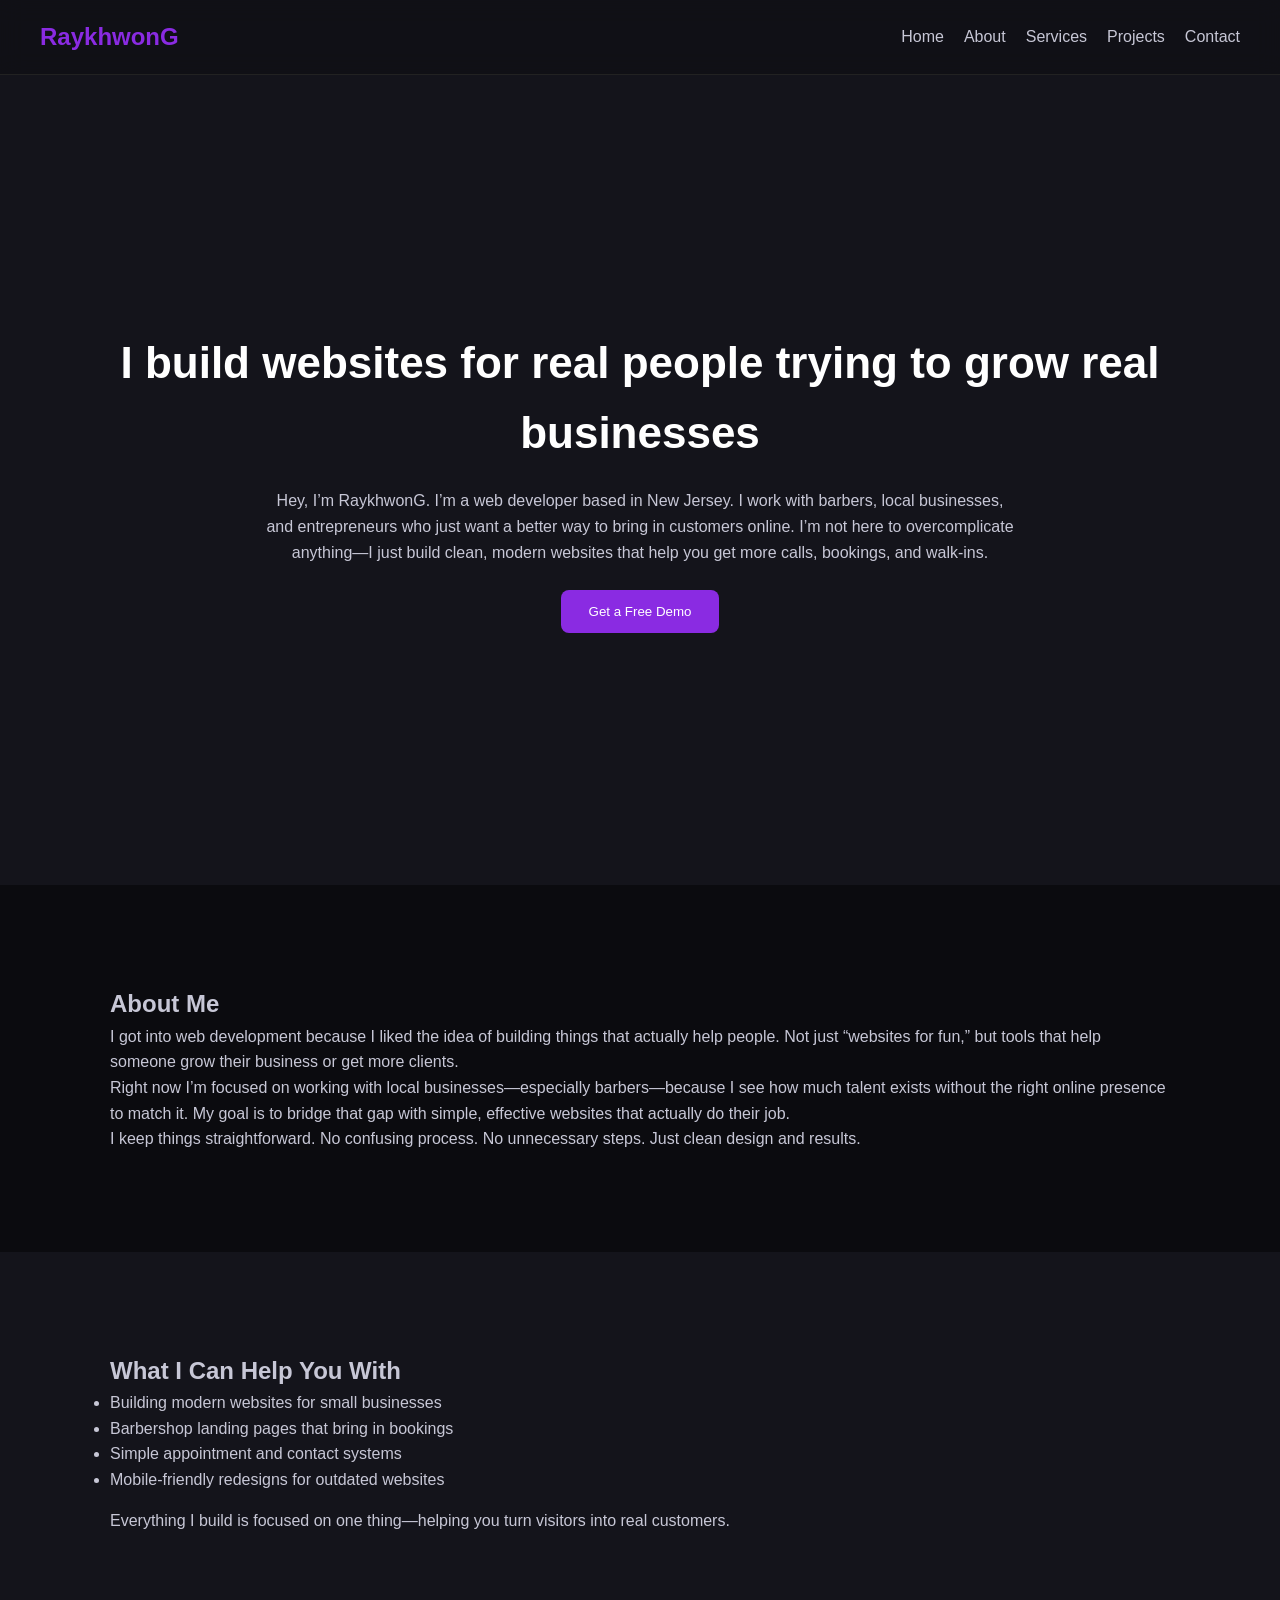
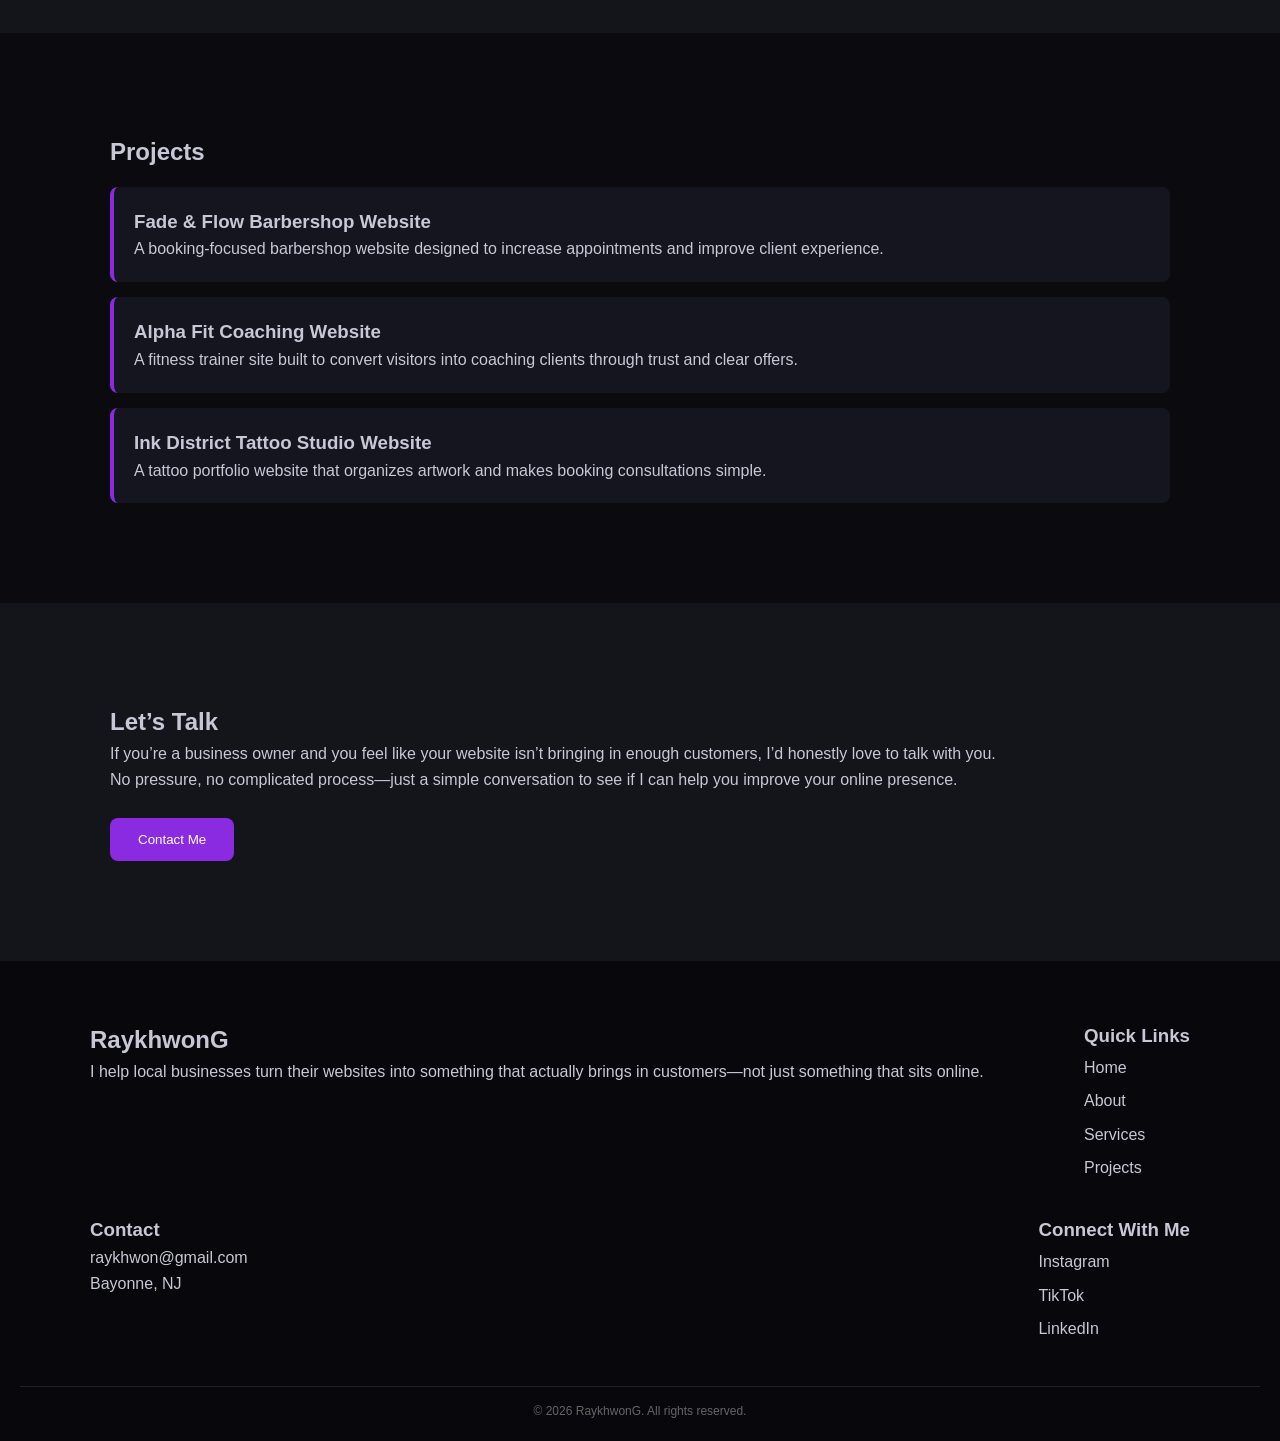
<file: index.html>
<!DOCTYPE html>
<html lang="en">
<head>
  <meta charset="UTF-8">
  <meta name="viewport" content="width=device-width, initial-scale=1.0">
  <title>RaykhwonG | Web Developer</title>
  <link rel="stylesheet" href="styles.css">
</head>

<body>

  <!-- NAV -->
  <nav>
    <h1>RaykhwonG</h1>
    <ul>
      <li><a href="#home">Home</a></li>
      <li><a href="#about">About</a></li>
      <li><a href="#services">Services</a></li>
      <li><a href="#projects">Projects</a></li>
      <li><a href="#contact">Contact</a></li>
    </ul>
  </nav>

  <!-- HERO -->
  <section id="home" class="hero reveal">
    <div class="container">
      <h2>I build websites for real people trying to grow real businesses</h2>

      <p>
        Hey, I’m RaykhwonG. I’m a web developer based in New Jersey.
        I work with barbers, local businesses, and entrepreneurs who just want a better way to bring in customers online.
        I’m not here to overcomplicate anything—I just build clean, modern websites that help you get more calls, bookings, and walk-ins.
      </p>

      <button>Get a Free Demo</button>
    </div>
  </section>

  <!-- ABOUT -->
  <section id="about" class="about reveal">
    <div class="container">
      <h2>About Me</h2>

      <p>
        I got into web development because I liked the idea of building things that actually help people.
        Not just “websites for fun,” but tools that help someone grow their business or get more clients.
      </p>

      <p>
        Right now I’m focused on working with local businesses—especially barbers—because I see how much talent exists without the right online presence to match it.
        My goal is to bridge that gap with simple, effective websites that actually do their job.
      </p>

      <p>
        I keep things straightforward. No confusing process. No unnecessary steps. Just clean design and results.
      </p>
    </div>
  </section>

  <!-- SERVICES -->
  <section id="services" class="services reveal">
    <div class="container">
      <h2>What I Can Help You With</h2>

      <ul>
        <li>Building modern websites for small businesses</li>
        <li>Barbershop landing pages that bring in bookings</li>
        <li>Simple appointment and contact systems</li>
        <li>Mobile-friendly redesigns for outdated websites</li>
      </ul>

      <p style="margin-top:15px;">
        Everything I build is focused on one thing—helping you turn visitors into real customers.
      </p>
    </div>
  </section>

  <!-- PROJECTS -->
<section id="projects" class="projects reveal">
    <div class="container">
    <h2>Projects</h2>

    <div class="project">
      <h3>Fade & Flow Barbershop Website</h3>
      <p>A booking-focused barbershop website designed to increase appointments and improve client experience.</p>
    </div>

    <div class="project">
      <h3>Alpha Fit Coaching Website</h3>
      <p>A fitness trainer site built to convert visitors into coaching clients through trust and clear offers.</p>
    </div>

    <div class="project">
      <h3>Ink District Tattoo Studio Website</h3>
      <p>A tattoo portfolio website that organizes artwork and makes booking consultations simple.</p>
    </div>

  </div>
</section>

  <!-- CONTACT -->
  <section id="contact" class="contact reveal">
    <div class="container">
      <h2>Let’s Talk</h2>

      <p>
        If you’re a business owner and you feel like your website isn’t bringing in enough customers, I’d honestly love to talk with you.
      </p>

      <p>
        No pressure, no complicated process—just a simple conversation to see if I can help you improve your online presence.
      </p>

      <button>Contact Me</button>
    </div>
  </section>

  <!-- FOOTER -->
  <footer class="footer reveal">
    <div class="footer-container">

      <div>
        <h2>RaykhwonG</h2>
        <p>
          I help local businesses turn their websites into something that actually brings in customers—not just something that sits online.
        </p>
      </div>

      <div>
        <h3>Quick Links</h3>
        <a href="#home">Home</a><br>
        <a href="#about">About</a><br>
        <a href="#services">Services</a><br>
        <a href="#projects">Projects</a>
      </div>

      <div>
        <h3>Contact</h3>
        <p>raykhwon@gmail.com</p>
        <p>Bayonne, NJ</p>
      </div>

      <div>
        <h3>Connect With Me</h3>
        <a href="https://instagram.com/" target="_blank">Instagram</a><br>
        <a href="https://www.tiktok.com/" target="_blank">TikTok</a><br>
        <a href="https://www.linkedin.com/" target="_blank">LinkedIn</a>
      </div>

    </div>

    <div class="footer-bottom">
      © 2026 RaykhwonG. All rights reserved.
    </div>
  </footer>

  <!--updated-->

  <script src="app.js"></script>

</body>
</html>
</file>
<file: styles.css>
/* =========================
   RESET
   ========================= */
* {
  margin: 0;
  padding: 0;
  box-sizing: border-box;
  font-family: Arial, sans-serif;
}

html {
  scroll-behavior: smooth;
}

/* =========================
   COLOR SYSTEM (60/30/10)
   ========================= */
:root {
  --black: #0b0b0f;
  --dark: #14141b;
  --text: #c7c7d6;
  --white: #ffffff;
  --purple: #8a2be2;
}

/* =========================
   BODY
   ========================= */
body {
  background: var(--black);
  color: var(--text);
  line-height: 1.6;
}

/* =========================
   CONTAINER
   ========================= */
.container {
  max-width: 1100px;
  margin: 0 auto;
  padding: 0 20px;
}

/* =========================
   NAVBAR
   ========================= */
nav {
  position: sticky;
  top: 0;
  z-index: 1000;

  display: flex;
  justify-content: space-between;
  align-items: center;

  padding: 18px 40px;
  background: rgba(20, 20, 27, 0.6);
  backdrop-filter: blur(12px);
  border-bottom: 1px solid #222;
}

nav h1 {
  color: var(--purple);
}

nav ul {
  display: flex;
  gap: 20px;
  list-style: none;
}

nav ul li a {
  color: var(--text);
  text-decoration: none;
  transition: 0.3s;
}

nav ul li a:hover {
  color: var(--purple);
}

/* =========================
   SECTIONS FLOW
   ========================= */
section {
  padding: 100px 0;
}

/* alternating depth */
section:nth-child(even) {
  background: var(--dark);
}

/* =========================
   HERO
   ========================= */
.hero {
  min-height: 90vh;
  display: flex;
  align-items: center;
  text-align: center;
}

.hero h2 {
  font-size: 44px;
  color: var(--white);
  margin-bottom: 20px;
}

.hero p {
  max-width: 750px;
  margin: auto;
}

/* =========================
   BUTTONS (GLOBAL)
   ========================= */
button {
  margin-top: 25px;
  padding: 14px 28px;
  background: var(--purple);
  border: none;
  color: white;
  border-radius: 8px;
  cursor: pointer;
  transition: 0.3s;
}

button:hover {
  transform: translateY(-3px);
  box-shadow: 0 10px 25px rgba(138, 43, 226, 0.25);
}

/* =========================
   PROJECTS
   ========================= */
.project {
  background: #151520;
  padding: 20px;
  margin-top: 15px;
  border-left: 4px solid var(--purple);
  border-radius: 8px;
  transition: 0.3s;
}

.project:hover {
  transform: translateY(-5px);
}

/* =========================
   FOOTER
   ========================= */
.footer {
  background: #07070c;
  padding: 60px 20px 20px;
}

.footer-container {
  max-width: 1100px;
  margin: auto;

  display: flex;
  justify-content: space-between;
  flex-wrap: wrap;
  gap: 30px;
}

.footer a {
  color: #c7c7d6;
  text-decoration: none;
  transition: 0.3s;
  display: inline-block;
  margin: 4px 0;
}

.footer a:hover {
  color: #8a2be2;
  transform: translateX(3px);
}

.footer a {
  color: var(--text);
  text-decoration: none;
}

.footer a:hover {
  color: var(--purple);
}

.footer-bottom {
  text-align: center;
  margin-top: 40px;
  border-top: 1px solid #222;
  padding-top: 15px;
  font-size: 12px;
  color: #666;
}

/* =========================
   SCROLL ANIMATIONS
   ========================= */
.reveal {
  opacity: 0;
  transform: translateY(40px);
  transition: all 0.8s ease;
}

.reveal.active {
  opacity: 1;
  transform: translateY(0);
}

/* =========================
   MOBILE
   ========================= */
@media (max-width: 768px) {

  nav {
    flex-direction: column;
    gap: 10px;
  }

  nav ul {
    flex-direction: column;
    text-align: center;
  }

  .hero h2 {
    font-size: 28px;
  }

  section {
    padding: 70px 0;
  }

  .footer-container {
    flex-direction: column;
    text-align: center;
  }
}
</file>
